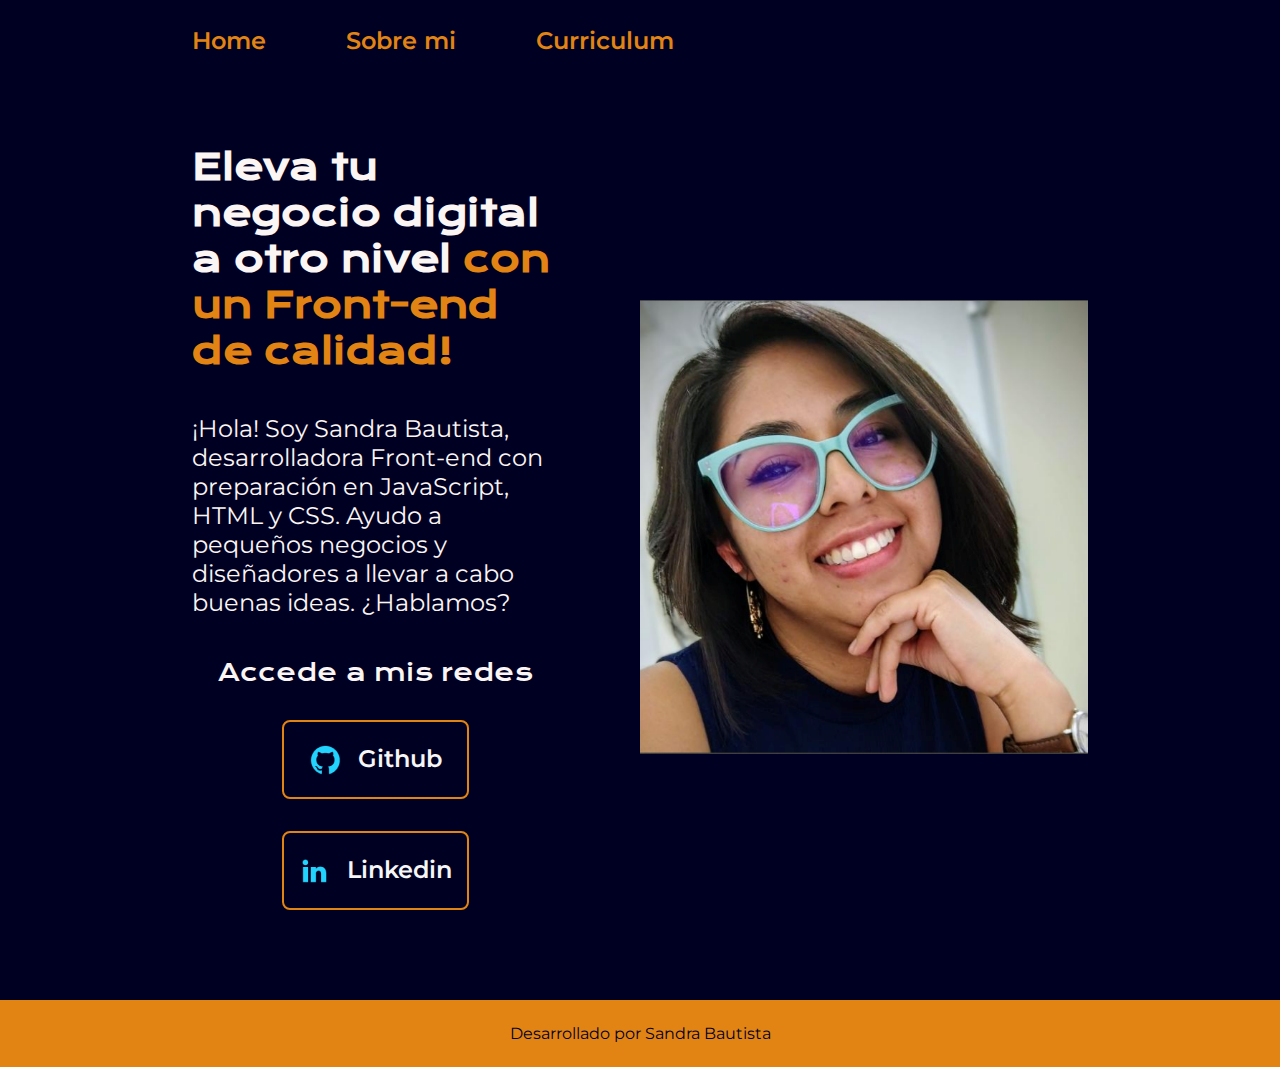
<file: index.html>
<!DOCTYPE html>
<html lang="es-mx">
<head>
    <meta charset="UTF-8"> 
    <meta http-equiv="X-UA-Compatible" content="IE=edge">
    <meta name="viewport" content="width=device-width, initial-scale=1.0">
    <title>Portafolio</title>
    <link rel="stylesheet" href="./stilos/style.css">

</head>
<body>
    <header class="header">
        <nav class="header__menu">
            <a class="header__menu__link" href="index.html">Home</a>
            <a class="header__menu__link" href="about.html">Sobre mi</a>
            <a class="header__menu__link" href="curriculum.html">Curriculum</a>
        </nav>
    </header>
    <main class="presentacion">
        <section class="presentacion__contenido">
            <h1 class="presentacion__contenido__titulo">
                Eleva tu negocio digital a otro nivel 
                <strong class="titulo-destaque">con un Front-end de calidad!
                </strong></h1>
                <p class="presentacion__contenido__texto">¡Hola! Soy Sandra Bautista, desarrolladora Front-end con
                    preparación en JavaScript, HTML y CSS. Ayudo a pequeños
                    negocios y diseñadores a llevar a cabo buenas ideas.
                    ¿Hablamos?

                </p>
                <div class="presentacion__enlaces">
                    <h2 class="presentacion__enlaces__subtitulo">Accede a mis redes</h2>
                    <a class="presentacion__enlaces__link" href="https://github.com/SANDRABAUTISTA11">
                        <img  src="images/github.png">
                        Github
                    </a>
                    <a class="presentacion__enlaces__link" href="https://www.linkedin.com/feed/">
                        <img src="images/linkedin.png">
                        Linkedin
                    </a>

                </div>
               
        </section>
            <img class="presentacion__imagen" src="./images/developerwomen.png" alt="Foto deSandra Bautista desarrolando un proyecto">
    </main>
    <footer class="footer">
        <p>Desarrollado por Sandra Bautista</p>
    </footer>
</body>
</html>
</file>
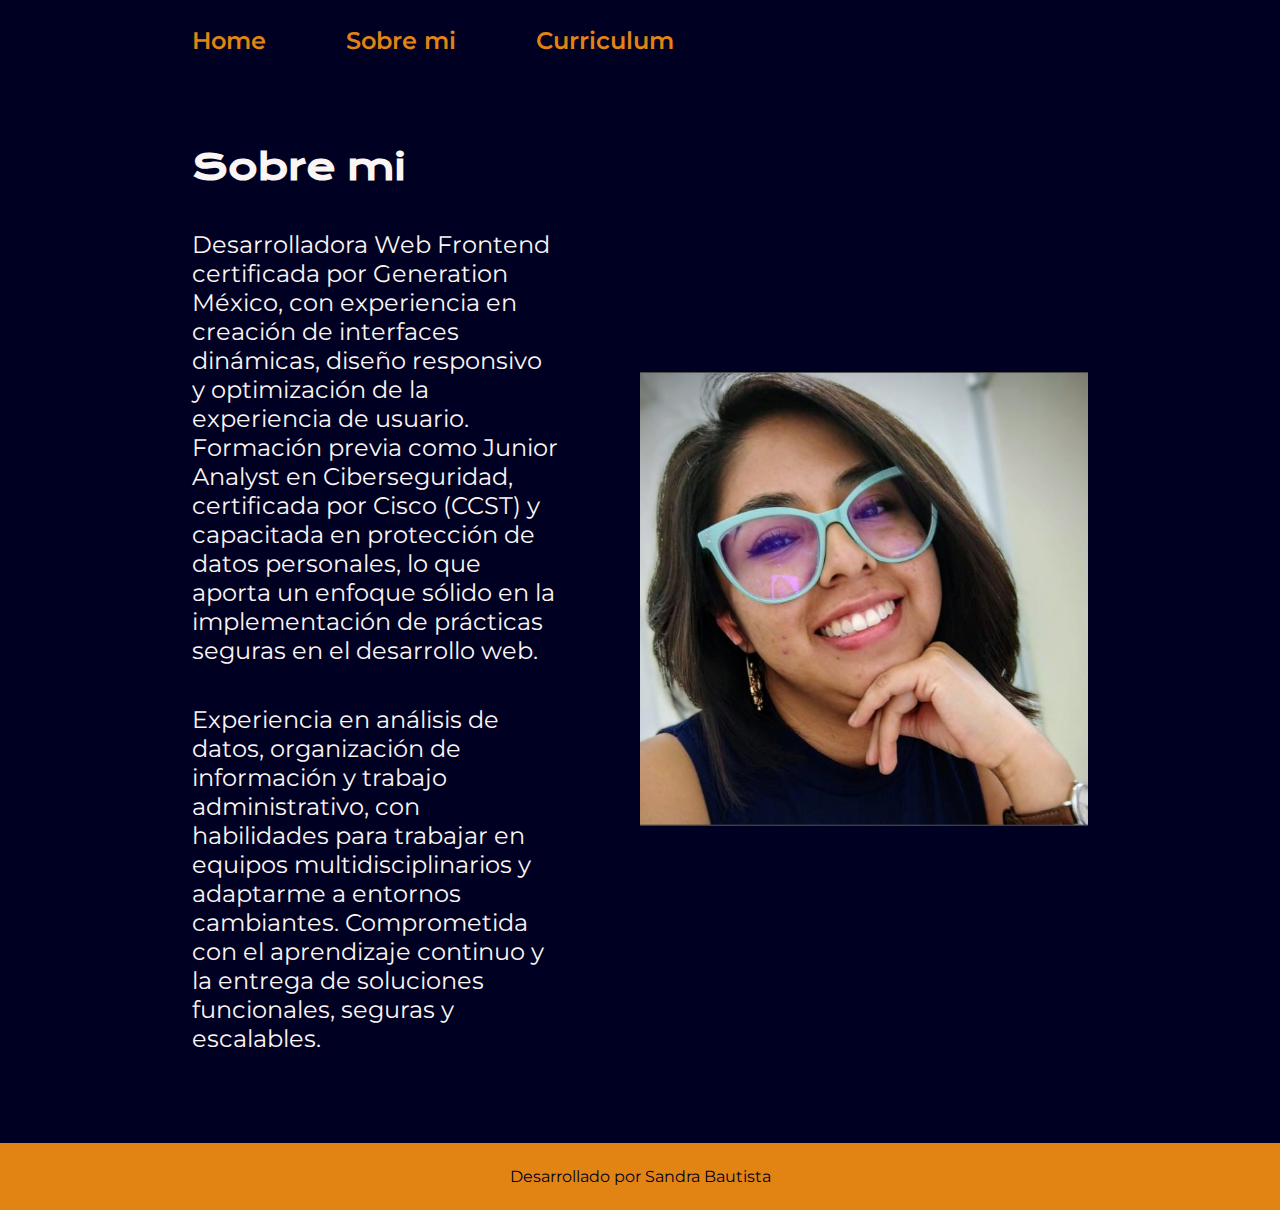
<file: about.html>
<!DOCTYPE html>
<html lang="es-mx">
<head>
    <meta charset="UTF-8">
    <meta name="viewport" content="width=device-width, initial-scale=1.0">
    <title>Sobre  mi</title>
    <link rel="stylesheet" href="./stilos/style.css">
</head>
<body>
    

    <header class="header">
        <nav class="header__menu">
            <a class="header__menu__link" href="index.html">Home</a>
            <a class="header__menu__link" href="about.html">Sobre mi</a>
            <a class="header__menu__link" href="curriculum.html">Curriculum</a>
        </nav>
    </header>
    <main class="presentacion">
        <section class="presentacion__contenido">
            <h1 class="presentacion__contenido__titulo">Sobre mi</h1>
            <p class="presentacion__contenido__texto">Desarrolladora Web Frontend certificada por Generation México, con experiencia en creación de interfaces dinámicas, diseño responsivo y optimización de la experiencia de usuario. Formación previa como Junior Analyst en Ciberseguridad, certificada por Cisco (CCST) y capacitada en protección de datos personales, lo que aporta un enfoque sólido en la implementación de prácticas seguras en el desarrollo web. </p>
            <p class="presentacion__contenido__texto">Experiencia en análisis de datos, organización de información y trabajo administrativo, con habilidades para trabajar en equipos multidisciplinarios y adaptarme a entornos cambiantes. Comprometida con el aprendizaje continuo y la entrega de soluciones funcionales, seguras y escalables.</p>


               
        </section>
            <img class="presentacion__imagen" src="images/developerwomen.png" alt="Foto deSandra Bautista desarrolando un proyecto">
    </main>
    <footer class="footer">
        <p>Desarrollado por Sandra Bautista</p>
    </footer>
</body>
</html>
</file>
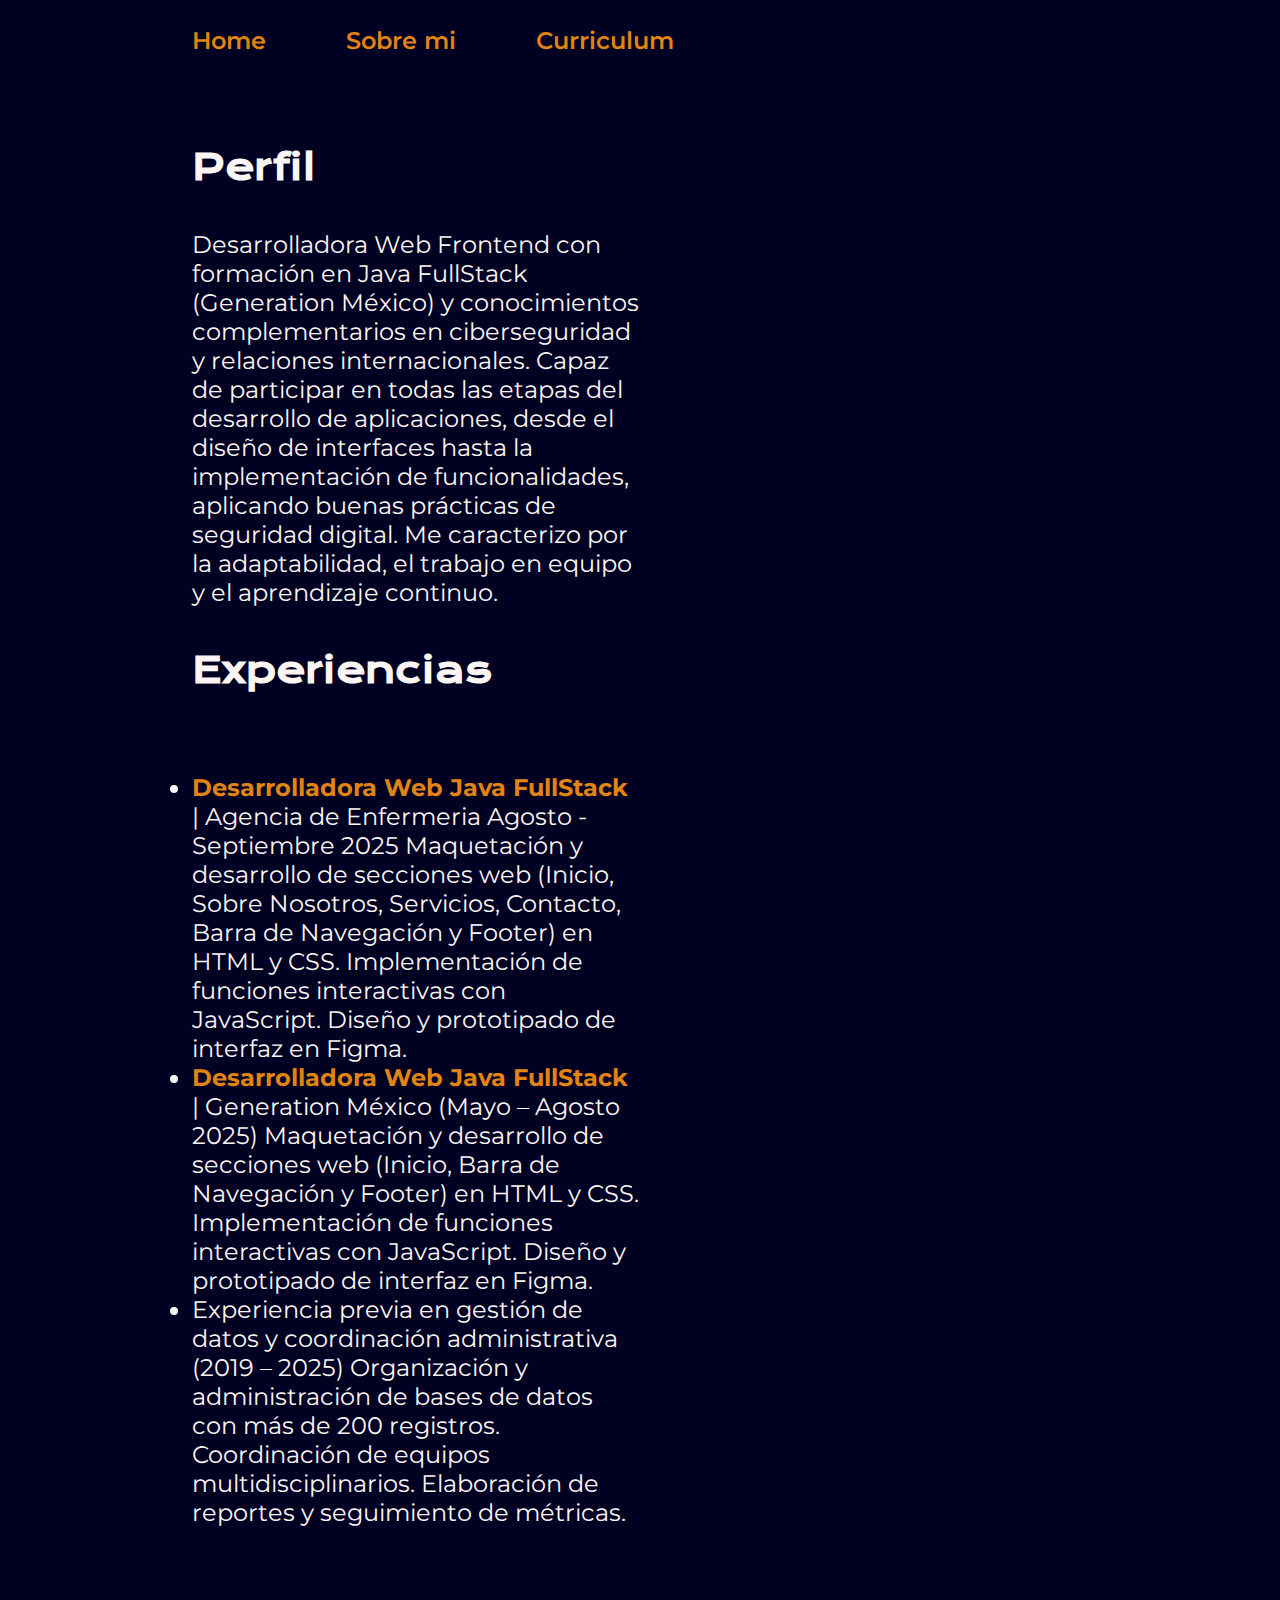
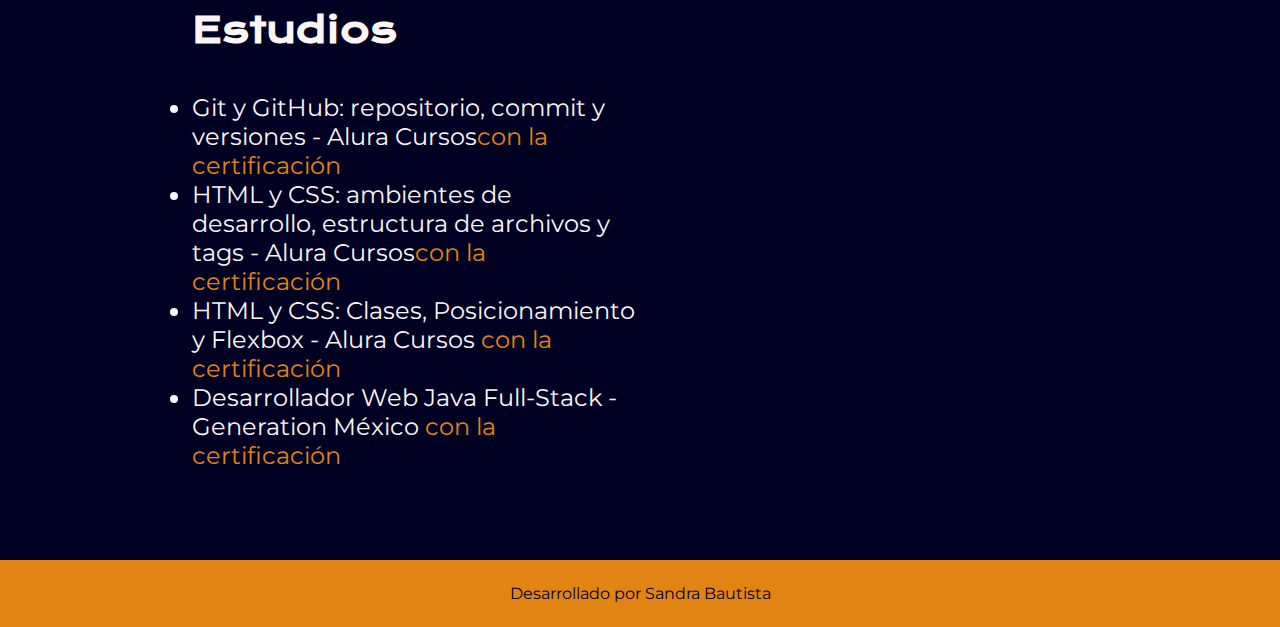
<file: curriculum.html>
<!DOCTYPE html>
<html lang="es-mx">
<head>
    <meta charset="UTF-8">
    <meta name="viewport" content="width=device-width, initial-scale=1.0">
    <title>Curriculum</title>
    <link rel="stylesheet" href="./stilos/style.css">
</head>
<body>
    <header class="header">
        <nav class="header__menu">
            <a class="header__menu__link" href="index.html">Home</a>
            <a class="header__menu__link" href="about.html">Sobre mi</a>
            <a class="header__menu__link" href="curriculum.html">Curriculum</a>
        </nav>
    </header>
<main class="presentacion">
        <section class="presentacion__contenido">
            <h1 class="presentacion__contenido__titulo">
                Perfil</h1>
                <p class="presentacion__contenido__texto">
                    Desarrolladora Web Frontend con formación en Java FullStack (Generation México) y conocimientos complementarios en ciberseguridad y relaciones internacionales. Capaz de participar en todas las etapas del desarrollo de aplicaciones, desde el diseño de interfaces hasta la implementación de funcionalidades, aplicando buenas prácticas de seguridad digital. Me caracterizo por la adaptabilidad, el trabajo en equipo y el aprendizaje continuo.
                </p>
                <h2 class="presentacion__contenido__titulo">Experiencias</h2>
                <p class="presentacion__contenido__texto">
                    <ul class="presentacion__contenido__texto">
                        <li> <strong>Desarrolladora Web Java FullStack </strong>  | Agencia de Enfermeria Agosto - Septiembre 2025
                            Maquetación y desarrollo de secciones web (Inicio, Sobre Nosotros, Servicios, Contacto, Barra de Navegación y Footer) en HTML y CSS.
                            Implementación de funciones interactivas con JavaScript.
                            Diseño y prototipado de interfaz en Figma.
                        </li>
                         <li> <strong>Desarrolladora Web Java FullStack </strong>| Generation México (Mayo – Agosto 2025)
                            Maquetación y desarrollo de secciones web (Inicio, Barra de Navegación y Footer) en HTML y CSS.
                            Implementación de funciones interactivas con JavaScript.
                            Diseño y prototipado de interfaz en Figma.
                        </li>
                        <li>Experiencia previa en gestión de datos y coordinación administrativa (2019 – 2025)
                            Organización y administración de bases de datos con más de 200 registros.
                            Coordinación de equipos multidisciplinarios.
                            Elaboración de reportes y seguimiento de métricas.
                        </li>
                    </ul>
                </p>
                <h2 class="presentacion__contenido__titulo">Estudios</h2>
                <div class="presentacion__contenido__texto">
                    <ul class="presentacion__contenido__texto">
                        <li>Git y GitHub: repositorio, commit y versiones - Alura Cursos<a href="https://app.aluracursos.com/certificate/e0a5c53e-4c9f-4d83-b636-88ab1b54cb9d">con la certificación</a> </li>
                        <li>HTML y CSS: ambientes de desarrollo, estructura de archivos y tags - Alura Cursos<a href="https://app.aluracursos.com/certificate/6ddf2ed9-d8af-4441-96d2-e4621b3cdbd2">con la certificación</a></li>
                        <li>HTML y CSS: Clases, Posicionamiento y Flexbox - Alura Cursos <a href="https://app.aluracursos.com/certificate/378306b5-cb02-4cfc-9000-3bc6e9d6515e">con la certificación</a></li>
                        <li>Desarrollador Web Java Full-Stack - Generation México <a href="https://app.aluracursos.com/certificate/378306b5-cb02-4cfc-9000-3bc6e9d6515e">con la certificación</a></li>
                    </ul>
                                                                                                
                </div>
               
    </main>      
        </section>
            <footer class="footer">
        <p>Desarrollado por Sandra Bautista</p>
    </footer>
</body>
</html>
</file>
<file: stilos/style.css>
@import url('https://fonts.googleapis.com/css2?family=Krona+One&family=Montserrat:wght@400;600&display=swap');

:root{
    --color-primario:#000022;
    --color-secundario:#FBF5F3;
    --color-terciario:#E28413;
    
    --fuente-montserrat: 'Montserrat', sans-serif;
    --fuente-kroma: 'Krona One', sans-serif;
    --color-hover: #E28413;

}

* {
    padding: 0;
    margin:0;
}
.header{
    padding: 2% 0% 0% 15%;
   

}
.header__menu{
    display: flex;
    gap: 80px;

}
.header__menu__link{
    font-family: var(--fuente-montserrat);
    font-size: 1.5rem;
    font-weight: 600;
    color: var(--color-terciario);
    text-decoration: none;
 
    
}

body{
    
    box-sizing: border-box;
    background-color: var(--color-primario);
    color: var(--color-secundario);
}


.titulo-destaque {
    color:var(--color-terciario);
}

.presentacion {
    padding: 7% 15%;
    display: flex;
    align-items: center;
    justify-content: space-between;
    gap: 82px;
}

.presentacion__contenido{
    width: 50%;
    display: flex;
    flex-direction: column;
    gap: 40px;
}

.presentacion__contenido__titulo{
    font-size: 2.25rem;
    font-family:var(--fuente-kroma)
}

.presentacion__contenido__texto{
    font-size: 1.5rem;
    font-family: var(--fuente-montserrat)
}
strong{
    color: var(--color-terciario);
}
.presentacion__contenido__texto a{
    text-decoration: none;
    color: var(--color-terciario)
}

.presentacion__enlaces{
    display: flex;
    flex-direction: column;
    justify-content: space-between;
    align-items: center;
    gap: 32px;
}

.presentacion__enlaces__subtitulo{
    font-family: 'Krona One', sans-serif;
    font-weight: 400;
    font-size: 1.5rem;
}

.presentacion__enlaces__link{
      /* background-color: #22D4FD; */
      display: flex;
      justify-content: center;
      gap: 16px;
      border: 2px solid var(--color-terciario);
      width: 50%;
      text-align: center;
      border-radius: 8px;
      font-size: 1.5rem;
      font-weight: 600;
      padding: 21.5px 0;
      text-decoration: none;
      color: #F6F6F6;
      font-family: var(--fuente-montserrat);
}

.presentacion__enlaces__link:hover{
    background-color: var(--color-hover)
}
.presentacion__imagen{
    width: 50%;
   
}
.footer{
    background-color: var(--color-terciario);
    padding: 1.5rem;
    color: var(--color-primario);
    text-align: center;
    font-family: var(--fuente-montserrat);
    font-weight: 400;
}
@media (max-width: 1200px){
    .header{
        padding: 10%;
    }
    .header__menu{
        justify-content: center;
    }
    .presentacion{
        flex-direction: column-reverse;
        padding: 5%;
    }
    .presentacion__contenido{
        width: auto;
    }

}
</file>
